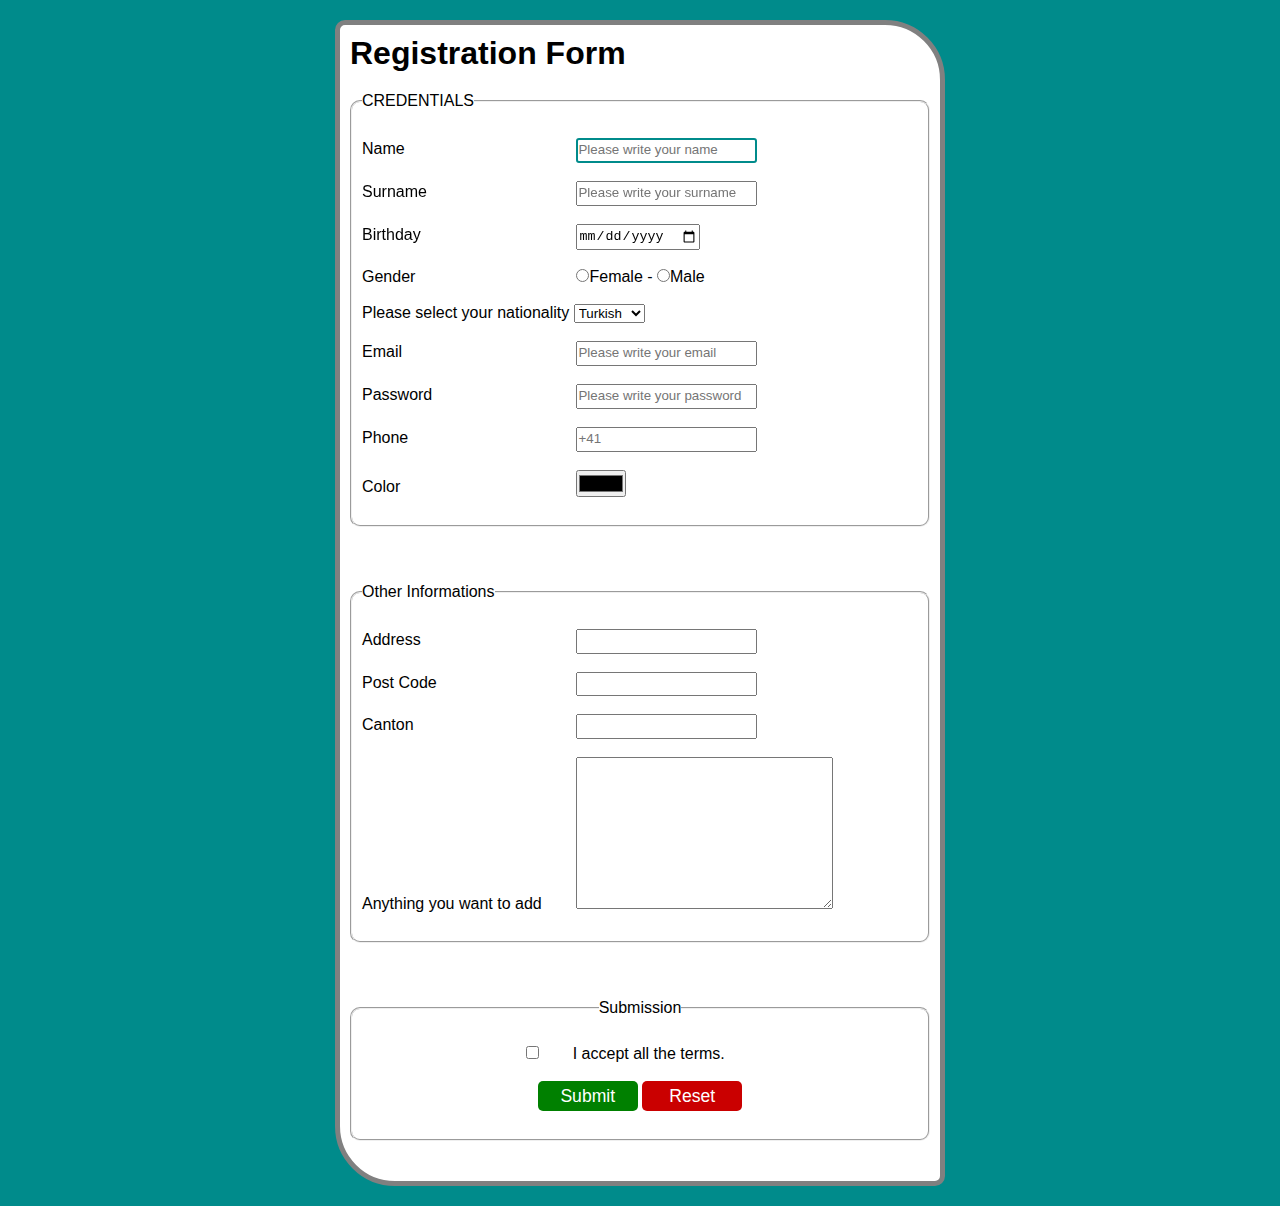
<file: index.html>
<!DOCTYPE html>
<html lang="en">
<head>
    <meta charset="UTF-8">
    <meta http-equiv="X-UA-Compatible" content="IE=edge">
    <meta name="viewport" content="width=device-width, initial-scale=1.0">
    <title>Registration Form</title>
    <link rel="stylesheet" href="style.css">
</head>
<body>
    <div class="container">
        <h1>Registration Form</h1>
        <form action="index.html" method="post">
            <fieldset>
                <legend>CREDENTIALS</legend> <br>
                <label for="name">Name</label>
                <input type="text" name="name" id="name" placeholder="Please write your name" required autofocus>
                <br><br>

                <label for="surname">Surname</label>
                <input type="text" name="surname" id="surname" placeholder="Please write your surname" required>
                <br><br>

                <label for="birthday">Birthday</label>
                <input type="date" name="birthday" id="birthday" required>
                <br><br>

                <label>Gender</label>
                <input type="radio" name="gender" id="female">Female -
                <input type="radio" name="gender" id="male">Male
                
                <br><br>

                <label for="nationality" class="nationality">Please select your nationality
                    <select name="nationality" id="nationality">
                        <option value="Turkish">Turkish</option>
                        <option value="Swiss">Swiss</option>
                        <option value="German">German</option>
                        <option value="English">English</option>
                        <option value="French">French</option>
                    </select>
                </label>
                <br><br>

                <label for="email">Email</label>
                <input type="email" name="email" id="email" placeholder="Please write your email" required>
                <br><br>

                <label for="password">Password</label>
                <input type="password" name="password" id="password" placeholder="Please write your password" maxlength="5">
                <br><br>

                <label for="phone">Phone</label>
                <input type="tel" name="phone" id="phone" placeholder="+41">
                <br><br>

                <label for="color">Color</label>
                <input type="color" name="color" id="color">
                <br><br>
            </fieldset>

            <br><br>

            <fieldset>
                <legend>Other Informations</legend> <br>

                <label for="address">Address</label>
                <input type="text" name="address" id="address">
                <br><br>

                <label for="postcode">Post Code</label>
                <input type="number" name="postcode" id="postcode">
                <br><br>

                <label for="canton">Canton</label>
                <input type="text" name="canton" id="canton">
                <br><br>

                <label for="textarea">Anything you want to add</label>
                <textarea name="textarea" id="textarea" cols="30" rows="10"></textarea>
                <br><br>
            </fieldset>

            <br><br>

            <fieldset class="lastfield">
                <legend>Submission</legend> <br>
                <input type="checkbox" name="checkbox" id="checkbox">
                <label for="checkbox">I accept all the terms.</label>
                <br><br>

                <input type="submit" name="submit" id="submit" value="Submit">
                <input type="reset" name="reset" id="reset" value="Reset">
                <br><br>
            </fieldset>
        </form>
    </div>

    
</body>
</html>
</file>
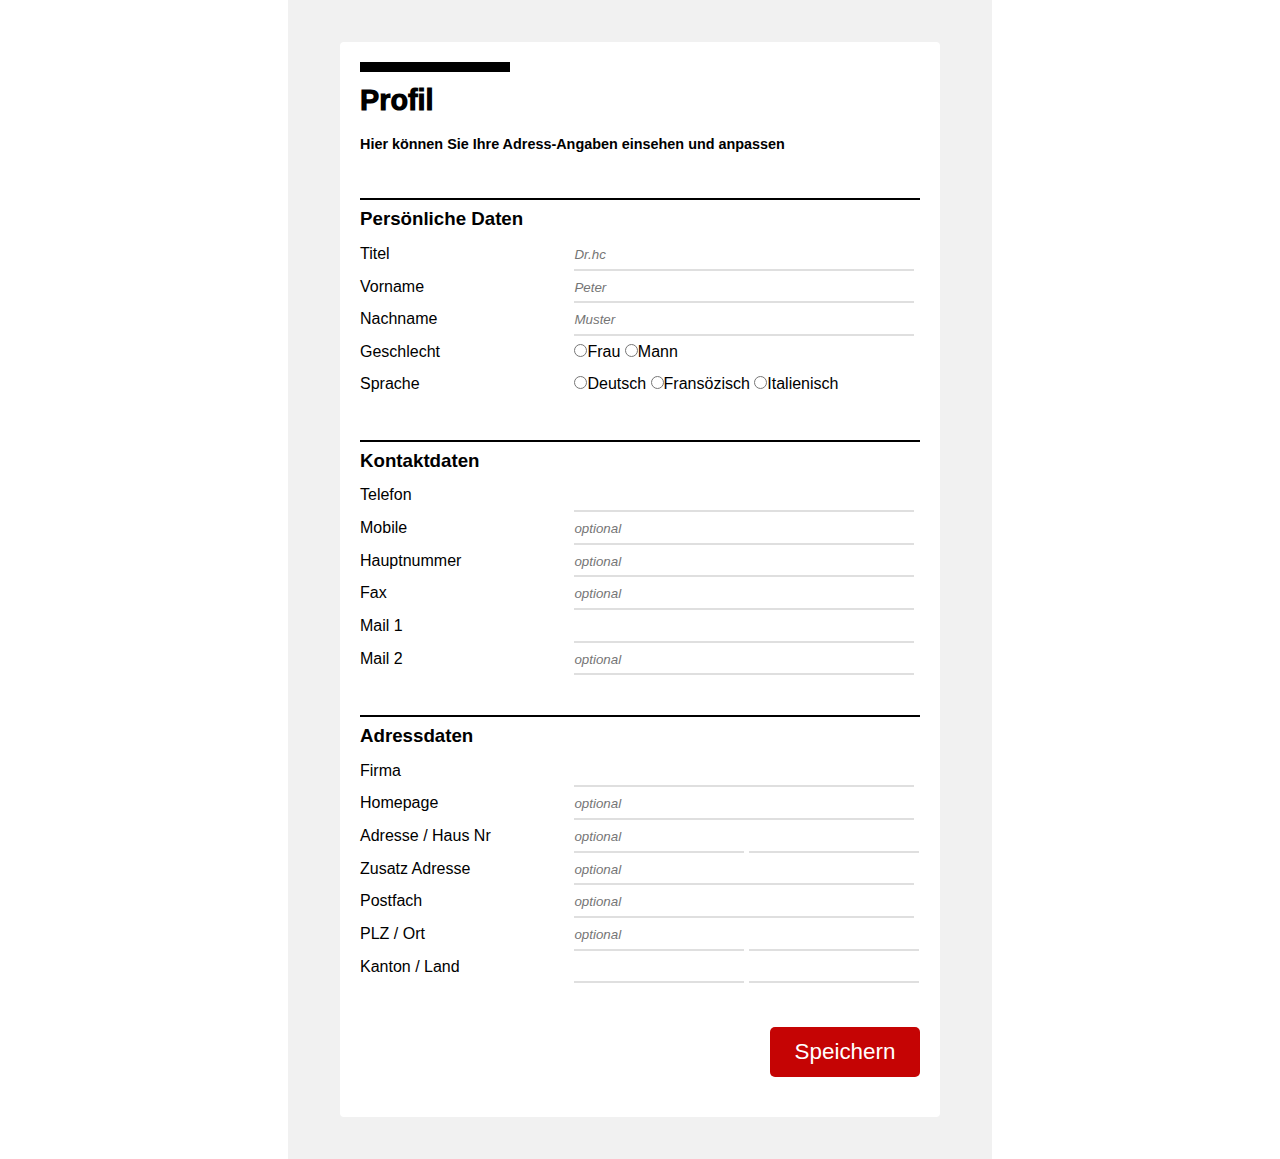
<file: semantic1.html>
<!DOCTYPE html>
<html lang="en">

<head>
    <meta charset="UTF-8">
    <meta http-equiv="X-UA-Compatible" content="IE=edge">
    <meta name="viewport" content="width=device-width, initial-scale=1.0">
    <title>Semantic1</title>
    <link rel="stylesheet" href="style2.css">
</head>

<body>
    <div class="container1">
        <div class="container2">
            <form action="semantic1.html" method="post">
                <section>
                    <div class="line"></div>
                    <h1>Profil</h1>
                    <h2>Hier können Sie Ihre Adress-Angaben einsehen und anpassen</h2>
                </section>

                <section>
                    <h3>Persönliche Daten</h3>
                    <label for="titel">Titel</label>
                    <input type="text" name="titel" id="titel" placeholder="Dr.hc"> <br>

                    <label for="vorname">Vorname</label>
                    <input type="text" name="vorname" id="vorname" placeholder="Peter"> <br>

                    <label for="nachname">Nachname</label>
                    <input type="text" name="nachname" id="nachname" placeholder="Muster"> <br>

                    <label>Geschlecht</label>
                    <input type="radio" name="Geschlecht" id="Frau" value="Frau" class="radio">Frau
                    <input type="radio" name="Geschlecht" id="Mann" value="Mann" class="radio">Mann <br>

                    <label>Sprache</label>
                    <input type="radio" name="language" id="deutsch" value="deutsch" class="radio">Deutsch
                    <input type="radio" name="language" id="fransözisch" value="fransözisch" class="radio">Fransözisch
                    <input type="radio" name="language" id="italienisch" value="italienisch" class="radio">Italienisch
                </section>

                <section>
                    <h3>Kontaktdaten</h3>

                    <label for="phone">Telefon</label>
                    <input type="tel" name="phone" id="phone"> <br>

                    <label for="mobile">Mobile</label>
                    <input type="tel" name="mobile" id="mobile" placeholder="optional"> <br>

                    <label for="hnumber">Hauptnummer</label>
                    <input type="number" name="hnumber" id="hnumber" placeholder="optional"> <br>

                    <label for="fax">Fax</label>
                    <input type="tel" name="fax" id="fax" placeholder="optional"> <br>

                    <label for="email1">Mail 1</label>
                    <input type="email" name="email1" id="email1"> <br>

                    <label for="email2">Mail 2</label>
                    <input type="email" name="email2" id="email2" placeholder="optional"> <br>
                </section>

                <section>
                    <h3>Adressdaten</h3>

                    <label for="firma">Firma</label>
                    <input type="text" name="firma" id="firma"> <br>

                    <label for="homepage">Homepage</label>
                    <input type="text" name="homepage" id="homepage" placeholder="optional"> <br>

                    <label for="adresseh">Adresse / Haus Nr</label>
                    <input type="text" name="adresseh" id="adresseh" placeholder="optional" class="together">
                    <input type="number" name="hausNr" id="hausNr" class="together"> <br>

                    <label for="Zusadresse">Zusatz Adresse</label>
                    <input type="text" name="Zusadresse" id="Zusadresse" placeholder="optional"> <br>

                    <label for="postfach">Postfach</label>
                    <input type="number" name="postfach" id="postfach" placeholder="optional"> <br>

                    <label for="plzort">PLZ / Ort</label>
                    <input type="text" name="plz" id="plzort" placeholder="optional" class="together">
                    <input type="number" name="ort" id="ort" class="together"> <br>

                    <label for="kanton">Kanton / Land</label>
                    <input type="text" name="kanton" id="kanton" class="together">
                    <input type="text" name="land" id="land" class="together"> <br>
                </section> <br><br>

                <input type="submit" class="submit" value="Speichern">
            </form>
        </div>
    </div>

</body>

</html>
</file>
<file: style.css>
* {
    margin: 0;
    padding: 0;
}
body{
    background-color: darkcyan;
    font-family: Arial, Helvetica, sans-serif;
}
h1 {
    padding: 10px;
}
.container {
    width: 600px;
    margin: 20px auto;
    border: 5px solid grey;
    background-color: white;
    border-radius: 10px 60px;
}
label {
    display: inline-block;
    width: 210px;
}
.nationality {
    width: 100%;
}
fieldset {
    padding: 10px;
    margin: 10px;
    border-radius: 10px;
}
.lastfield {
    margin-bottom: 40px;
    text-align: center;
}
input {
    line-height: 1.3rem;
}
option {
    line-height: 1.3rem;
    display: inline-block;
}
#submit {
    width: 100px;
    height: 30px;
    background-color: green;
    color: white;
    border-style: none;
    border-radius: 5px;
    font-size: 1.1rem;
}
#submit:hover {
    background-color: rgb(20, 194, 20);
}
#reset {
    width: 100px;
    height: 30px;
    background-color: rgb(202, 0, 0);
    color: white;
    border-style: none;
    border-radius: 5px;
    font-size: 1.1rem;
}
#reset:hover {
    background-color: rgb(255, 0, 0);
}
input:focus {
    outline-color: darkcyan;
}
textarea:focus {
    outline-color: darkcyan;
}
input:hover {
    border: solid grey;
    border-radius: 5px;
}
textarea:hover {
    border: solid grey;
    border-radius: 5px;
}
</file>
<file: style2.css>
* {
    margin: 0;
    padding: 0;
    font-family: Arial, Helvetica, sans-serif;
    line-height: 2;
}
.container1 {
    border: 2px solid rgb(241, 241, 241);
    width: 700px;
    margin:auto;
    background-color: rgb(241, 241, 241);
}
.container2 {
    width: 600px;
    margin: 40px auto;
    background-color: white;
    border-radius: 4px;
}
section {
    padding: 20px;
}
.line {
    width: 150px;
    border-top: 10px solid black;
}
h1 {
    font-weight: 1000;
    font-size: 1.8rem;
}
h2 {
    font-size: 0.9rem;
}
h3 {
    border-top: 2px solid black;
}
label {
    display: inline-block;
    width: 210px;
}
input:not(.radio):not(.together):not(.submit) {
    display: inline-block;
    width: 340px;
    border: none;
    border-bottom: 2px solid  rgb(223, 223, 223);
}
.submit {
    position: relative;
    width: 150px;
    height: 50px;
    left: 430px;
    bottom: 40px;
    background-color: rgb(197, 4, 4);
    color: white;
    border-radius: 5px;
    font-size: 1.4rem;
    border: none;
}
.together {
    display: inline-block;
    width: 170px;
    border: none;
    border-bottom: 2px solid rgb(223, 223, 223);
}
::placeholder {
    font-style: italic;
}
.submit:hover {
    background-color: red;
}
</file>
